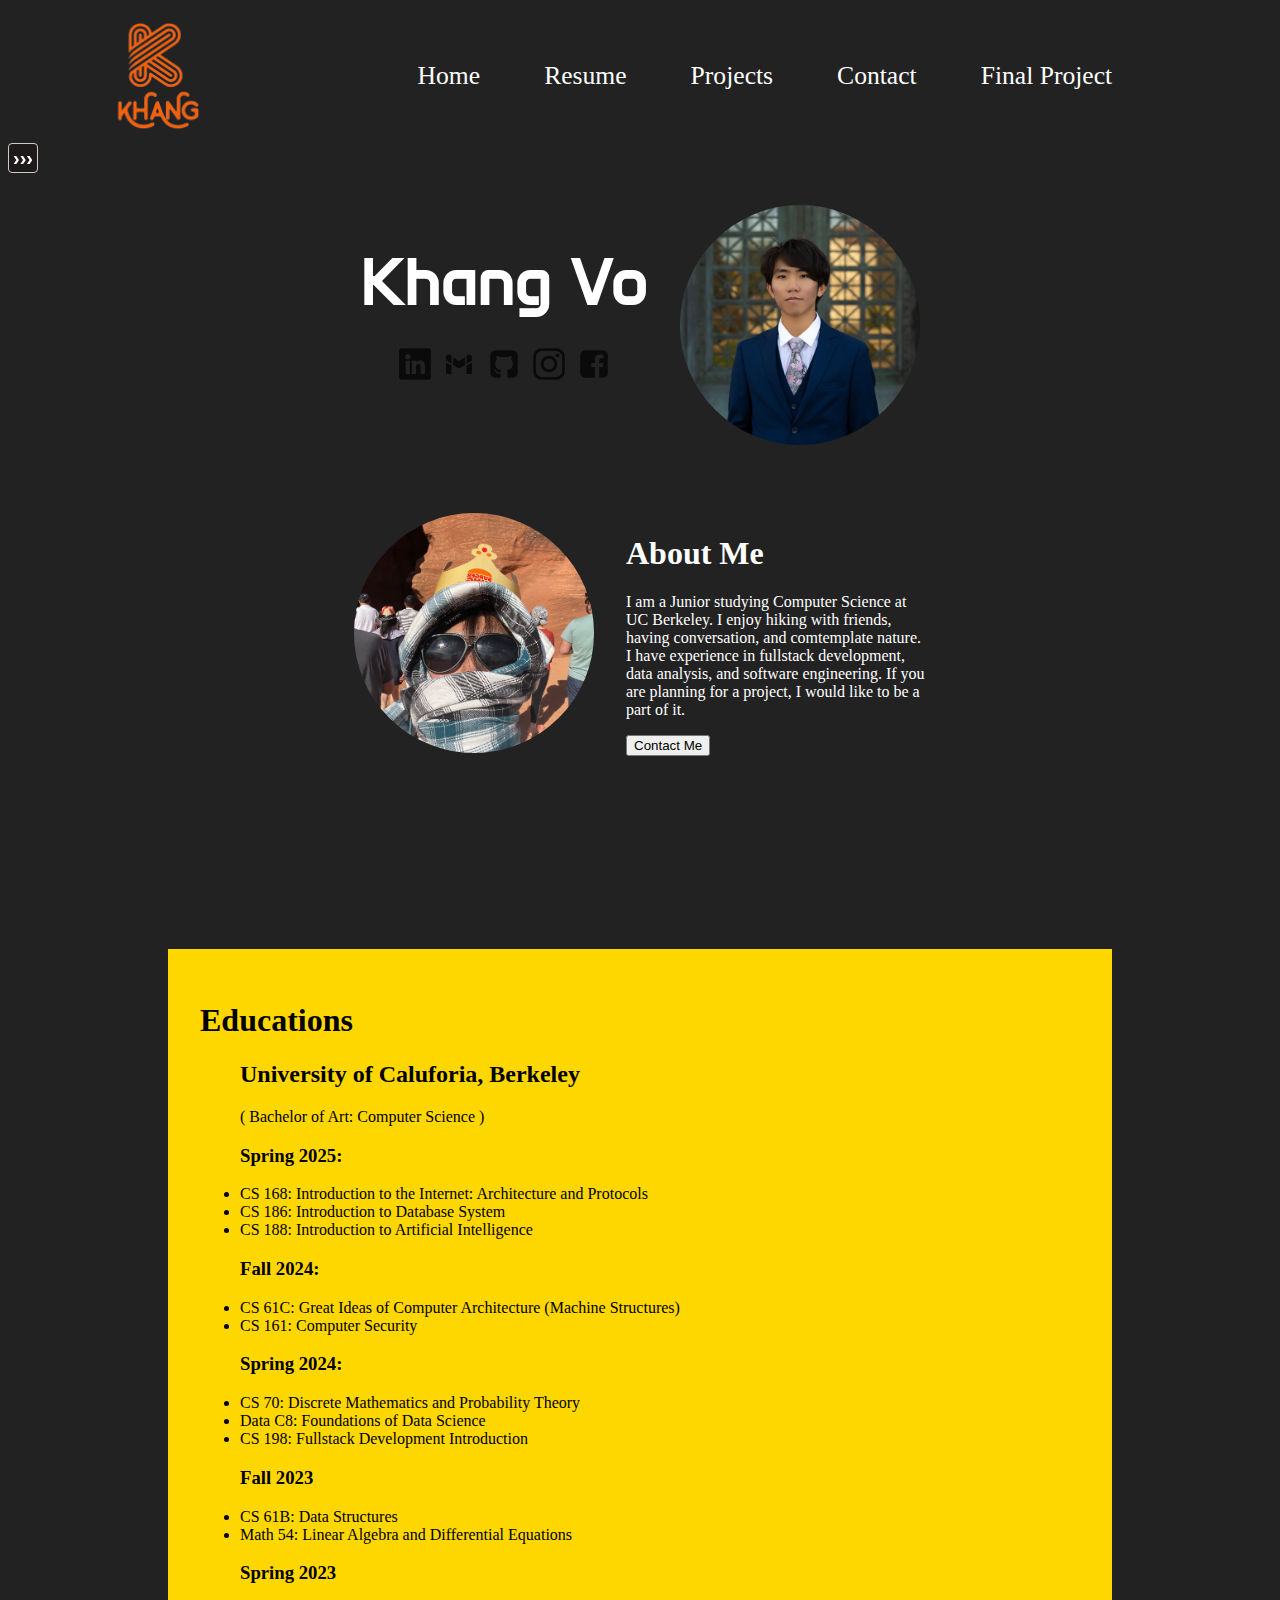
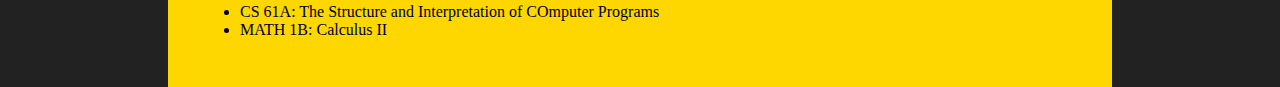
<file: index.html>
<!DOCTYPE html>
<html>

<head>
    <title>Khang Vo Personal Website</title>
    <link rel="stylesheet" href="style.css">
    <link rel="preconnect" href="https://fonts.googleapis.com">
    <link rel="preconnect" href="https://fonts.gstatic.com" crossorigin>
    <link href="https://fonts.googleapis.com/css2?family=Anta&display=swap" rel="stylesheet">
    <script src="script.js" type="text/javascript"></script>

</head>

<body>
    <div class="header">
        <li><a href="index.html">
                <img src="./images/Khang Logo.png" alt="" class="logo">
            </a></li>
        <ul>
            <li><a href="index.html" class='header-link'>Home</a></li>
            <li><a href="my_resume.pdf" class='header-link' target="_blank">Resume</a></li>
            <li><a href="projects.html" class='header-link'>Projects</a></li>
            <li><a href="mailto:victoriouskhan@berkeley.edu" class='header-link'>Contact</a></li>
            <li><a href="c22ac.html" class='header-link'>Final Project</a></li>
        </ul>
    </div>

    <div class="sidebar-button-div">
        <button id="sidebar-button" data-testid="sidebar-button">›››</button>
    </div>

    <aside id="sidebar" data-testid="sidebar">
        <div class="aside-container">
            <button class="scroll-buttons" id="scroll-intro">INTRODUCTION</button>
            <button class="scroll-buttons" id="scroll-edu">EDUCATION</button>
        </div>
    </aside>

    <main>
        <div class="introduction" id="introduction">
            <div class="profile-container">
                <div class="name-social">
                    <div class="name">Khang Vo</div>
                    <div class="social-link">
                        <a href="https://www.linkedin.com/in/khangxvo/" target="_blank">
                            <img src="./images/linkedin_3992560.png" alt="" class="social-ava">
                        </a>
                        <a href="mailto:victoriouskhan@berkeley.edu" target="_blank">
                            <img src="./images/icons8-gmail-64.png" alt="" class="social-ava">
                        </a>
                        <a href="https://github.com/khangxvo" target="_blank">
                            <img src="./images/github.png" alt="" class="social-ava">
                        </a>
                        <a href="https://www.instagram.com/khangaroo_vo/" target="_blank">
                            <img src="./images/instagram.png" alt="" class="social-ava">
                        </a>
                        <a href="https://www.facebook.com/profile.php?id=100010163292628" target="_blank">
                            <img src="./images/facebook.png" alt="" class="social-ava">
                        </a>
                    </div>
                </div>
                <div>
                    <img src='./images/linkin ava.JPG' alt="" class="pro-pic">
                </div>

            </div>
        </div>

        <div>
            <div class="introduction">
                <div class="profile-container">
                    <div>
                        <img src="./images/funny_me.jpeg" alt="" class="pro-pic">
                    </div>

                    <div class="about-me">
                        <h1>About Me</h1>
                        <p>I am a Junior studying Computer Science at UC Berkeley. I enjoy hiking with friends,
                            having conversation, and comtemplate nature. I have experience in fullstack development,
                            data analysis, and software engineering. If you are planning for a project, I would like to
                            be a part of it.</p>
                        <form action="mailto:victoriouskhan@berkeley.edu">
                            <button>Contact Me</button>
                        </form>
                    </div>

                </div>
            </div>
        </div>

        <div class="educations" id="educations">
            <h1>Educations</h1>
            <ul>
                <h2>University of Caluforia, Berkeley</h2>
                <p>&#40 Bachelor of Art: Computer Science &#41</p>

                <h3>Spring 2025:</h3>
                <li>CS 168: Introduction to the Internet: Architecture and Protocols</li>
                <li>CS 186: Introduction to Database System</li>
                <li>CS 188: Introduction to Artificial Intelligence</li>

                <h3>Fall 2024:</h3>
                <li>CS 61C: Great Ideas of Computer Architecture (Machine Structures)</li>
                <li>CS 161: Computer Security</li>

                <h3>Spring 2024:</h3>
                <li>CS 70: Discrete Mathematics and Probability Theory</li>
                <li>Data C8: Foundations of Data Science</li>
                <li>CS 198: Fullstack Development Introduction</li>

                <h3>Fall 2023</h3>
                <li>CS 61B: Data Structures</li>
                <li>Math 54: Linear Algebra and Differential Equations</li>

                <h3>Spring 2023</h3>
                <li>CS 61A: The Structure and Interpretation of COmputer Programs</li>
                <li>MATH 1B: Calculus II</li>
            </ul>
        </div>
    </main>



</body>


</html>
</file>
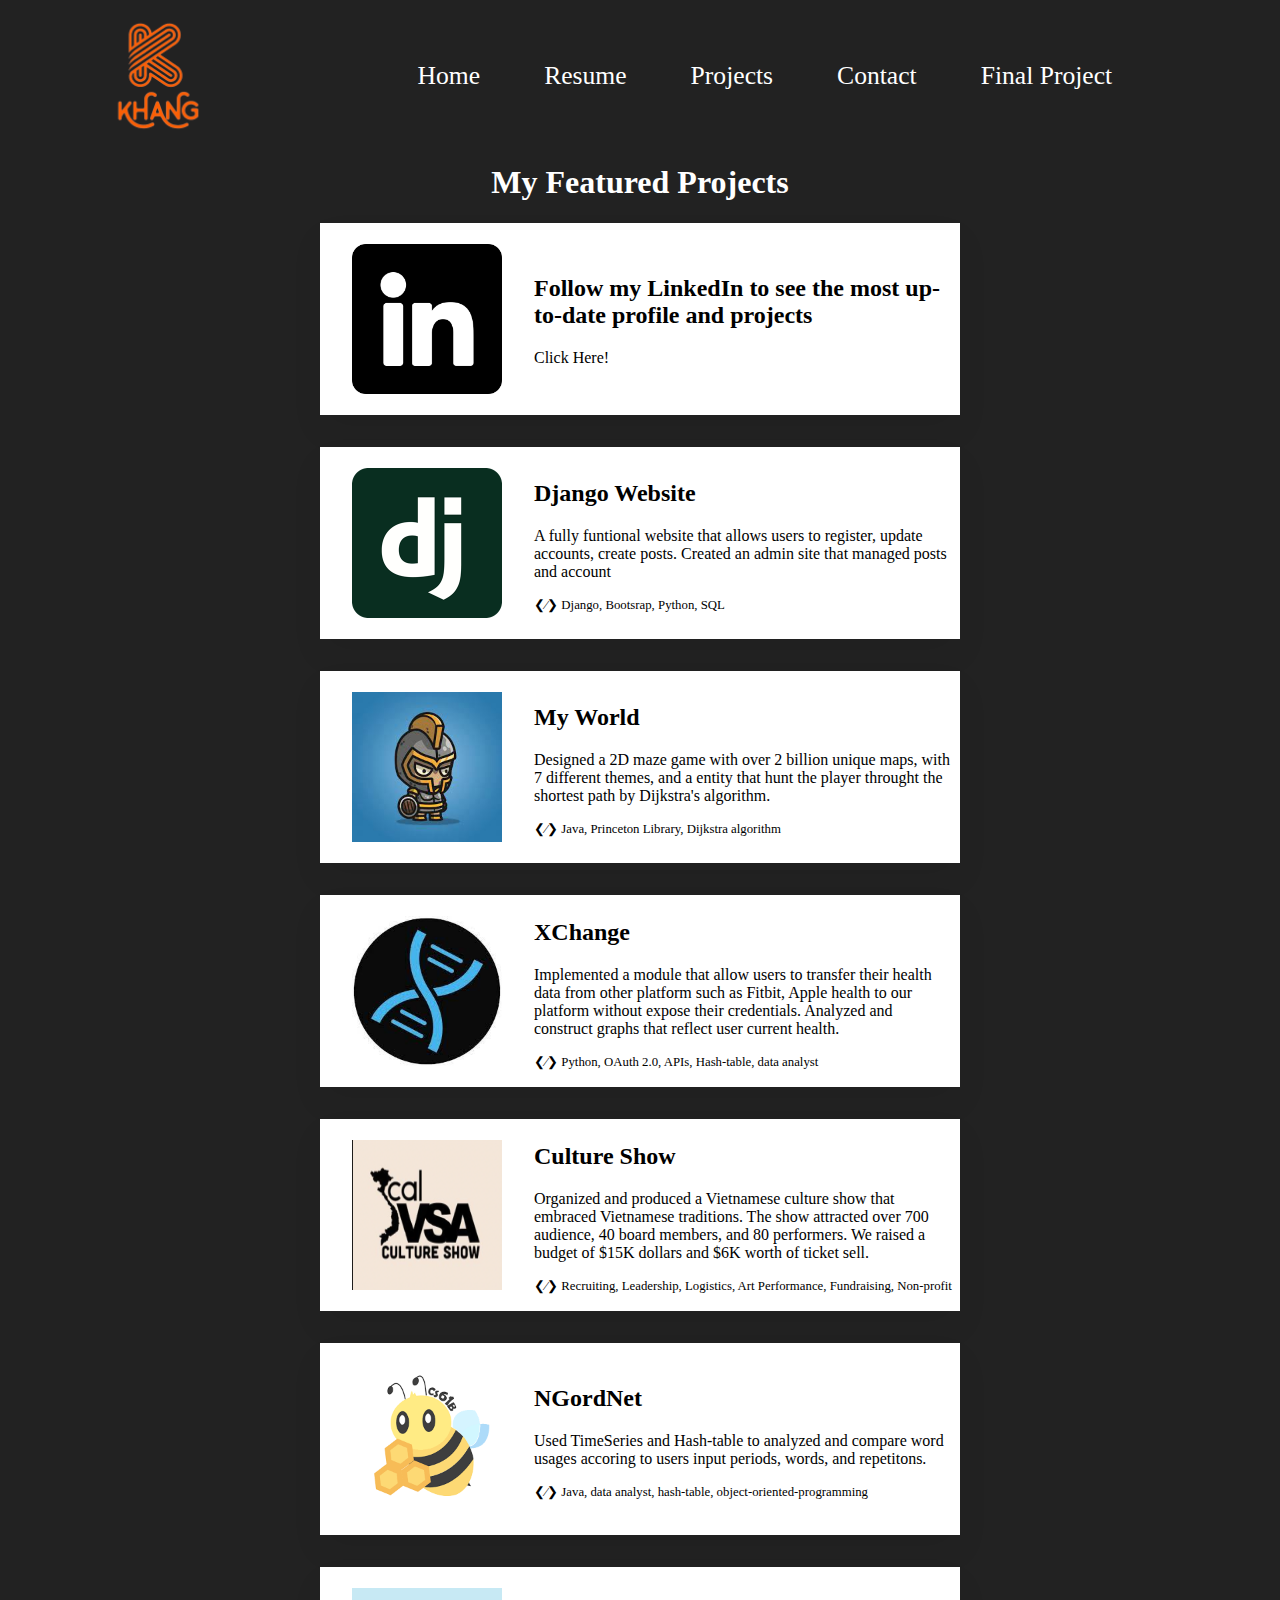
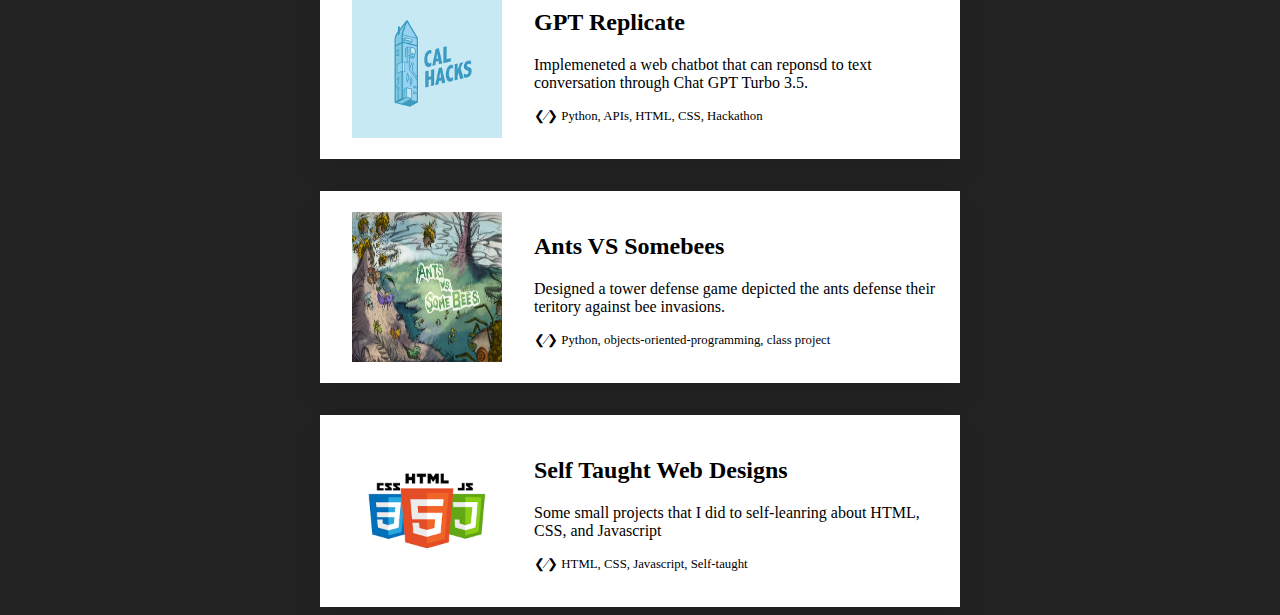
<file: projects.html>
<!DOCTYPE html>
<html>

<head>
    <title>My Featured Projects</title>
    <link rel="stylesheet" href="projects.css">

</head>

<body>
    <div class="header">
        <li><a href="index.html">
                <img src="./images/Khang Logo.png" alt="" class="logo">
            </a></li>
        <ul>
            <li><a href="index.html" class='header-link'>Home</a></li>
            <li><a href="my_resume.pdf" class='header-link' target="_blank">Resume</a></li>
            <li><a href="projects.html" class='header-link'>Projects</a></li>
            <li><a href="mailto:victoriouskhan@berkeley.edu" class='header-link'>Contact</a></li>
            <li><a href="c22ac.html" class='header-link'>Final Project</a></li>


        </ul>
    </div>

    <h1>My Featured Projects</h1>
    <div class="container">
        <div class="project">
            <img src="./images/linkedin_3992560.png" alt="">
            <a href="https://www.linkedin.com/in/khangxvo/" target="_blank">
                <div>
                    <h2>Follow my LinkedIn to see the most up-to-date profile and projects</h2>
                    <p>Click Here!</p>
                </div>
            </a>
        </div>

    <div class="container">
        <div class="project">
            <img src="./images/django-logo-4C5ECF7036-seeklogo.com.png" alt="">
            <a href="https://github.com/khangxvo/django-learning.git" target="_blank">
                <div>
                    <h2>Django Website</h2>
                    <p>A fully funtional website that allows users to register, update accounts, create posts. Created
                        an admin site that managed posts and account</p>
                    <p class="code-used">&#10094&#x2215&#x276F Django, Bootsrap, Python, SQL</p>
                </div>
            </a>
        </div>

        <div class="project">
            <img src="./images/knight.jpeg" alt="">
            <a href="https://github.com/khangxvo/proj3" target="_blank">
                <div>
                    <h2>My World</h2>
                    <p>Designed a 2D maze game with over 2 billion unique maps, with 7 different themes, and a entity
                        that hunt the player throught the shortest path by Dijkstra's algorithm.</p>
                    <p class="code-used">&#10094&#x2215&#x276F Java, Princeton Library, Dijkstra algorithm</p>
                </div>
            </a>
        </div>

        <div class="project">
            <img src="./images/heathXChange.jpeg" alt="">
            <a href="https://github.com/khangxvo/OAuth-2.0" target="_blank">
                <div>
                    <h2>XChange</h2>
                    <p>Implemented a module that allow users to transfer their health data from other platform such as
                        Fitbit, Apple health to our platform without expose their credentials. Analyzed and construct
                        graphs that reflect user current health.</p>
                    <p class="code-used">&#10094&#x2215&#x276F Python, OAuth 2.0, APIs, Hash-table, data analyst</p>
                </div>
            </a>
        </div>

        <div class="project">
            <img src="./images/cultureshow45.png" alt="">
            <a href="https://vsa.studentorg.berkeley.edu/culture-show/" target="_blank">
                <div>
                    <h2>Culture Show</h2>
                    <p>Organized and produced a Vietnamese culture show that embraced Vietnamese traditions. The show
                        attracted over 700 audience, 40 board members, and 80 performers. We raised a budget of $15K
                        dollars and $6K worth of ticket sell.</p>
                    <p class="code-used">&#10094&#x2215&#x276F Recruiting, Leadership, Logistics, Art Performance,
                        Fundraising, Non-profit</p>
                </div>
            </a>
        </div>

        <div class="project">
            <img src="./images/cs61b.png" alt="">
            <a href="https://github.com/khangxvo/NGordNet" target="_blank">
                <div>
                    <h2>NGordNet</h2>
                    <p>Used TimeSeries and Hash-table to analyzed and compare word usages accoring to users input
                        periods, words, and repetitons.</p>
                    <p class="code-used">&#10094&#x2215&#x276F Java, data analyst, hash-table,
                        object-oriented-programming</p>
                </div>
            </a>
        </div>

        <div class="project">
            <img src="./images/calhack.png" alt="">
            <a href="" target="_blank">
                <div>
                    <h2>GPT Replicate</h2>
                    <p>Implemeneted a web chatbot that can reponsd to text conversation through Chat GPT Turbo 3.5.</p>
                    <p class="code-used">&#10094&#x2215&#x276F Python, APIs, HTML, CSS, Hackathon</p>
                </div>
            </a>
        </div>

        <div class="project">
            <img src="./images/ant.png" alt="">
            <a href="https://github.com/khangxvo/cs-61a-projects" target="_blank">
                <div>
                    <h2>Ants VS Somebees</h2>
                    <p>Designed a tower defense game depicted the ants defense their teritory against bee invasions.</p>
                    <p class="code-used">&#10094&#x2215&#x276F Python, objects-oriented-programming, class project</p>
                </div>
            </a>
        </div>

        <div class="project">
            <img src="./images/weblang.png" alt="">
            <a href="https://github.com/khangxvo/my-js-self-learning" target="_blank">
                <div>
                    <h2>Self Taught Web Designs</h2>
                    <p>Some small projects that I did to self-leanring about HTML, CSS, and Javascript</p>
                    <p class="code-used">&#10094&#x2215&#x276F HTML, CSS, Javascript, Self-taught</p>
                </div>
            </a>
        </div>




    </div>
</body>

</html>
</file>
<file: style.css>
/* Header Nav Bar */
.header {
    height: 15vh;
    width: 100%;
    top: 0;
    left: 0;
    /* background-color: red; */
    display: flex;
    justify-content: space-around;
    color: white;
    font-size: 1.6rem;
    font-family: 'Times New Roman', Times, serif;
}

.header ul {
    /* position: relative; */
    display: flex;
    justify-content: space-between;
    align-items: center;
    margin-right: 4rem;
}

.header li {
    list-style: none;
}

.header ul li a {
    /* position: relative; */
    text-decoration: none;
    padding: 1rem 1rem;
    margin: 0 1rem;
}

.header-link {
    cursor: pointer;
    color: white;
    border-radius: 1rem;
    transition: background 0.1s ease-out;
}

.header-link:hover {
    background-color: white;
    /* transition: 200ms; */
    color: black;
}

/* Logo */
.logo {
    height: 15vh;
    margin-left: 1.5rem;
    color: white;
}

/* Introduction */
body {
    background-color: #222;
    height: 1500px;
    color: white;
    /* margin: 0 10rem; */
}

.introduction {
    display: flex;
    justify-content: space-around;
    align-items: center;
}

main {
    margin: 0 10rem;
}

/* Profile Container */

.profile-container {
    display: flex;
    flex-direction: row;
    justify-content: space-around;
    align-items: center;
    gap: 2rem;
    margin: 2rem 2rem;

}

.pro-pic {
    width: 15rem;
    height: 15rem;
    object-fit: cover;
    border-radius: 7.5rem;
    flex: 1;
}

.name-social {
    /* font-size: 3rem;
    font-family: "Anta", sans-serif; */
    display: flex;
    flex-direction: column;
    justify-content: space-around;
    align-items: center;
}

.name {
    font-size: 4rem;
    font-family: "Anta", sans-serif;
    font-weight: 600;
    flex: 2;
}

.social-link {
    display: flex;
    justify-content: space-between;
}

.social-link a {
    text-decoration: none;
    margin: 1.5rem 0.2rem;
    transition: background 0.1s ease-out;
}

.social-ava {
    width: 2rem;
    height: 2rem;
    padding: 0.2rem;
    /* color: white; */
    opacity: 0.7;
    border-radius: 0.2rem;
}

.social-ava:hover {
    transition: 200ms;
    background: white;
}



/* Side bar */
aside {
    display: flex;
    background-color: rgb(27, 18, 18, 0.5);
    position: sticky;
    top: 0;
    width: 0px;
    overflow: hidden;
    height: auto;
    transition: 0.3s ease width;
    float: left;
}

.aside-container {
    padding: 2rem 0rem;
    display: flex;
    flex-direction: column;
}

aside.opened {
    width: auto;
    overflow: hidden;
}

/* Aside Button */
.scroll-buttons {
    width: 100%;
    padding: 20px 20px;
    color: white;
    background-color: rgb(27, 18, 18, 0.5);
    /* border: none; */
    border-width: 1px 0px;
    border-style: solid;
    border-color: white;
    margin: 0px;
    font-size: 1rem;
    transition: background 0.1s ease-out;
}

.scroll-buttons:hover {
    background: #efefef;
    color: black;
    cursor: pointer;
}

.scroll-buttons:active {
    background: #eee;
}

/** Button */
#sidebar-button {
    position: sticky;
    /* display: inline; */
    /* float: top; */
    left: 0;
    top: 0;

    width: 30px;
    height: 30px;
    margin: 0;
    padding: 0;

    color: white;
    background: rgb(27, 18, 18, 0.5);
    /* background: #fff; */
    border: 1px solid #ccc;
    outline: none;

    font-size: 20px;
    font-weight: bold;

    border-radius: 4px;
    box-shadow: 0 1px 2px 0 rgb(0 0 0 / 0.05);

    transition: background 0.1s ease-out;
    cursor: pointer;
}

.sidebar-button-div {
    position: sticky;
    display: inline;
}

#sidebar-button:hover {
    background: #efefef;
    color: black;
}

#sidebar-button:active {
    background: #eee;
}

/* About me section */
.about-me {
    width: 300px;
    top: 0;
}

.me {
    overflow: hidden;
}

/* Educations */
.educations {
    background-color: #FFD700;
    color: black;
    margin: 10rem 0;
    padding: 2rem 2rem;
}
</file>
<file: projects.css>
body {
    background-color: #222;
    color: white;
    display: flex;
    flex-direction: column;
    align-items: center;
}

/* Header Nav Bar */
.header {
    height: 15vh;
    width: 100%;
    top: 0;
    left: 0;
    /* background-color: red; */
    display: flex;
    justify-content: space-around;
    color: white;
    font-size: 1.6rem;
    font-family: 'Times New Roman', Times, serif;
}

.header ul {
    /* position: relative; */
    display: flex;
    justify-content: space-between;
    align-items: center;
    margin-right: 4rem;
}

.header li {
    list-style: none;
}

.header ul li a {
    /* position: relative; */
    text-decoration: none;
    padding: 1rem 1rem;
    margin: 0 1rem;
}

.header-link {
    cursor: pointer;
    color: white;
    border-radius: 1rem;
    transition: background 0.1s ease-out;
}

.header-link:hover {
    background-color: white;
    /* transition: 200ms; */
    color: black;
}

/* Logo */
.logo {
    height: 15vh;
    margin-left: 1.5rem;
    color: white;
}


/* Host Project Cards */
.container {
    display: flex;
    flex-direction: column;
    gap: 2rem;
}

/* The Project Cards */
.project>a {
    text-decoration: none;
    color: black;
    margin-right: 0.5rem;
}

.project {
    height: 12rem;
    width: 40rem;
    background-color: white;
    display: flex;
    flex-direction: row;
    justify-content: center;
    align-items: center;
    color: black;
    box-shadow: 0 1rem 2rem 0 rgb(0 0 0 / 0.05);
}

.project:hover {
    opacity: 0.5;
}

.project>div {
    flex: 2;
}

.project>img {
    height: 150px;
    width: 150px;
    margin: 2rem 2rem;

}

.project>div>h2 {
    color: black;
}

.code-used {
    font-size: 0.8rem;
}
</file>
